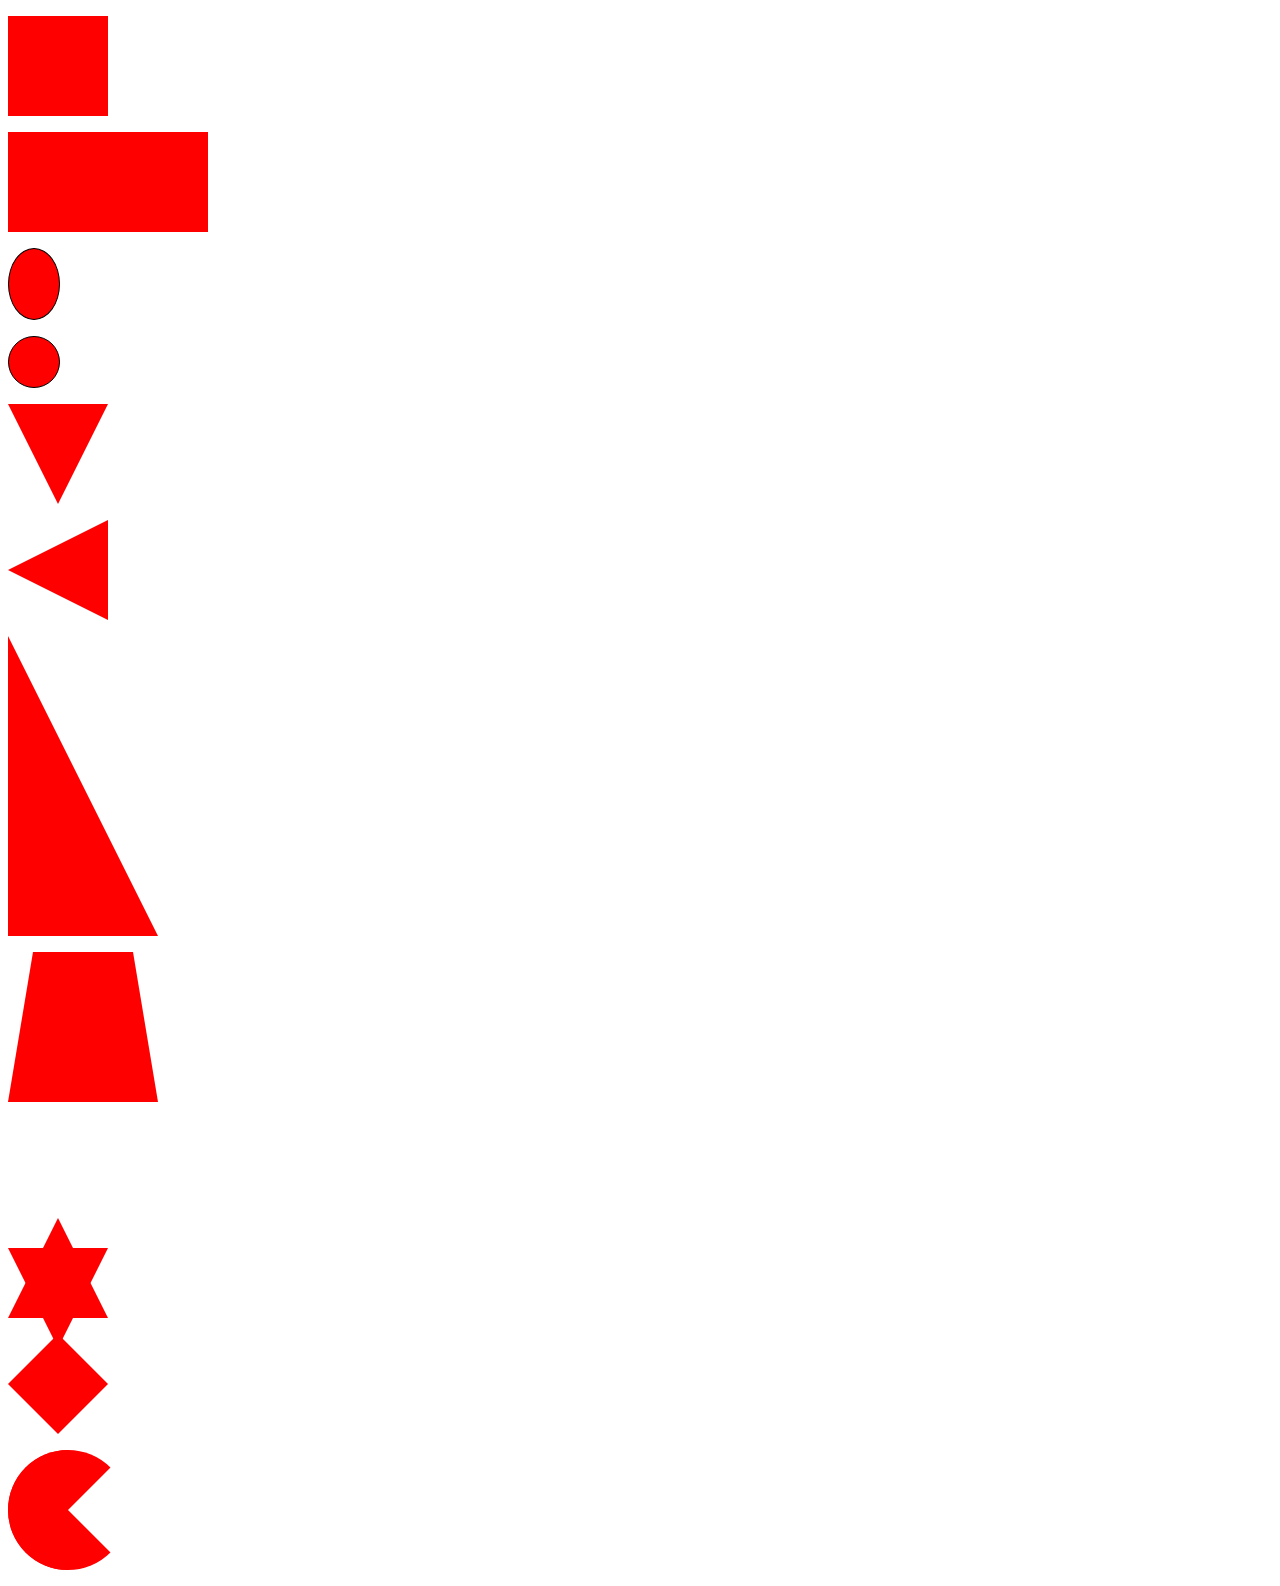
<file: CSS_Shapes.html>
<!DOCTYPE html>
<html lang="en">
<head>
    <meta charset="UTF-8">
    <meta name="viewport" content="width=device-width, initial-scale=1.0">
    <meta http-equiv="X-UA-Compatible" content="ie=edge">
    <title>Document</title>
    <style>
        #square{
            width: 0;
            height: 0;
            border-left: 50px solid red;
            border-right: 50px solid red;
            border-top: 50px solid red;
            border-bottom: 50px solid red;
        }
        #rectangle{
            width: 0;
            height: 0;
            border-left: 100px solid red;
            border-right: 100px solid red;
            border-top: 50px solid red;
            border-bottom: 50px solid red;
        }
        #oval{
            background-color: red;
            border: 1px black solid;
            border-radius: 50%;
            height: 70px;
            width: 50px;
        }
        #circle{
            background-color: red;
            border: 1px black solid;
            border-radius: 50%;
            height: 50px;
            width: 50px;
        }
        #triangle-down{
            width: 0;
            height: 0;
            border-left: 50px solid transparent;
            border-right: 50px solid transparent;
            border-top: 100px solid red;
        }
        #triangle-left{
            width: 0;
            height: 0;
            border-right: 100px solid red;
            border-top: 50px solid transparent;
            border-bottom: 50px solid transparent;
        }
        #right-triangle{
            width: 0;
            height: 0;
            border-left: 100px solid red;
            border-bottom: 100px solid red;
            border-right: 50px solid transparent;
            border-top: 200px solid transparent;
        }
        #trapezoid{
            width: 100px;
            height: 0;
            border-left: 25px solid transparent;
            border-bottom: 150px solid red;
            border-right: 25px solid transparent;
        }
        #six-star{
            width: 100px;
            border-left: 25px solid transparent;
            border-bottom: 150px solid transparent;
            border-right: 25px solid transparent;
            border-top: 100px solid transparent;
            background-color: transparent;;
        }
        #six-star {
            width: 0;
            height: 0;
            border-left: 50px solid transparent;
            border-right: 50px solid transparent;
            border-bottom: 100px solid red;
            position: relative;
    }
        #six-star:after {
            width: 0;
            height: 0;
            border-left: 50px solid transparent;
            border-right: 50px solid transparent;
            border-top: 100px solid red;
            position: absolute;
            content: "";
            top: 30px;
            left: -50px;
    }
        #diamond {
            width: 0;
            height: 0;
            border: 50px solid transparent;
            border-bottom-color: red;
            position: relative;
            top: -50px;
    }
    #diamond:after {
            content: '';
            position: absolute;
            left: -50px;
            top: 50px;
            width: 0;
            height: 0;
            border: 50px solid transparent;
            border-top-color: red;
    }
    #pacman {
            width: 0px;
            height: 0px;
            border-right: 60px solid transparent;
            border-top: 60px solid red;
            border-left: 60px solid red;
            border-bottom: 60px solid red;
            border-top-left-radius: 60px;
            border-top-right-radius: 60px;
            border-bottom-left-radius: 60px;
            border-bottom-right-radius: 60px;
    }
    </style>
</head>
<body>
    <p id="square"></p>
    <p id="rectangle"></p>
    <p id="oval"></p>
    <p id="circle"></p>
    <p id="triangle-down"></p>
    <p id="triangle-left"></p>
    <p id="right-triangle"></p>
    <p id="trapezoid"></p>
    <p id="six-star"></p>
    <p id="diamond"></p>
    <p id="pacman"></p>
</body>
</html>
</file>
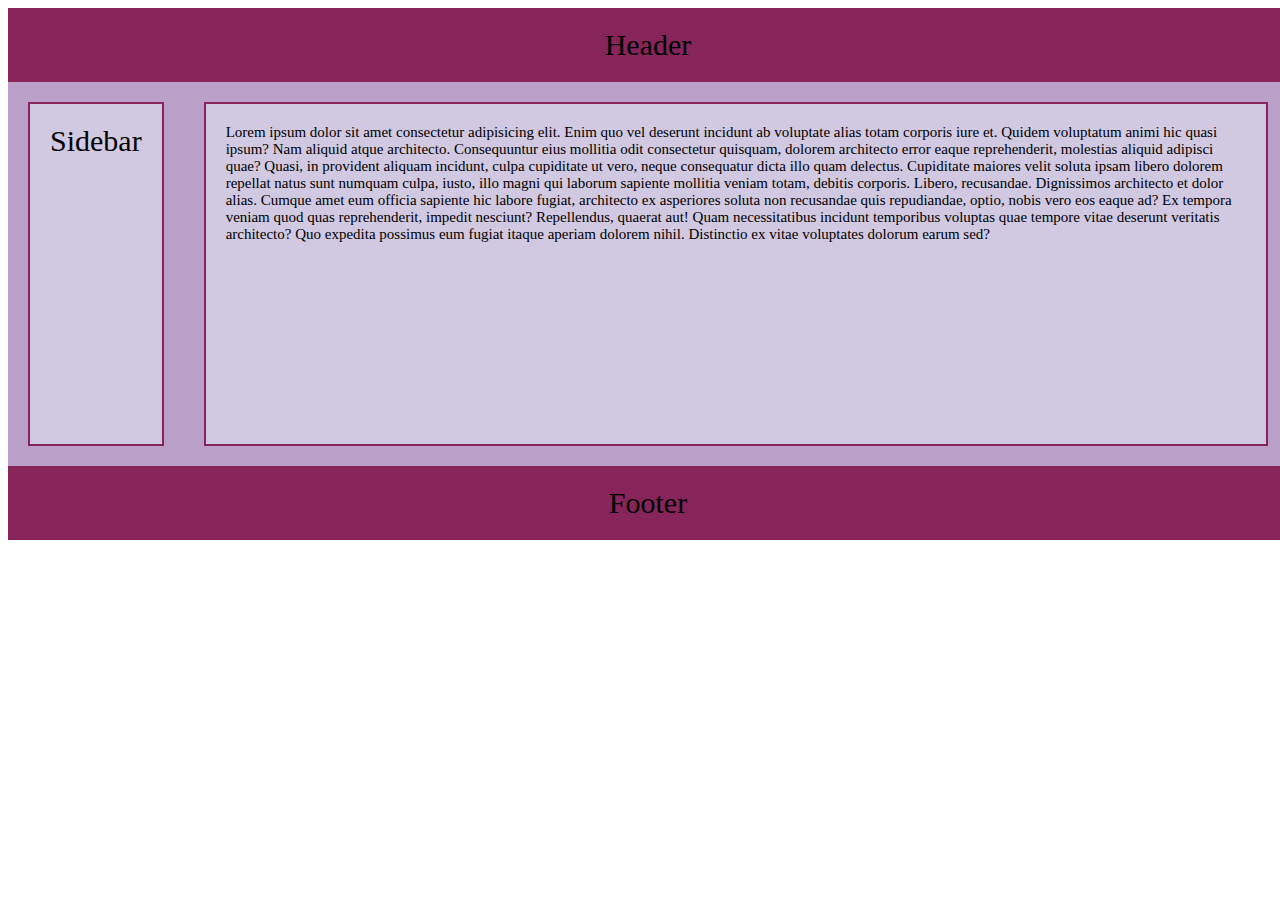
<file: flexbox_lay2.html>
<!DOCTYPE html>
<html lang="en">
<head>
    <meta charset="UTF-8">
    <meta name="viewport" content="width=device-width, initial-scale=1.0">
    <meta http-equiv="X-UA-Compatible" content="ie=edge">
    <title>Document</title>
    <style>
    .container{
        display: flex;
        flex-direction: row;
        /* flex-wrap: wrap; */
        justify-content: center;
        background-color: #BBA0CA;
        font-size: 30px;
        }
    .item{
        background-color:#D1C8E1;
        height: 300px;
        font-size: 30px;
        margin: 20px;
        display: flex;
        border: solid #87255B 2px;
        }
    #sidebar{
        padding: 20px;
    }
    #content{
        font-size: 15px;
        padding: 20px;
    }
    #header{
        background-color: #87255B;
        padding: 20px;
    }
    body{
        height: 100%;
        width: 100%;
    }
    </style>
</head>
<body>
    <div class="container" id="header">Header</div>
    <div class="container">
        <div class="item" id="sidebar">Sidebar</div>
        <div class="item" id="content">Lorem ipsum dolor sit amet consectetur adipisicing elit. Enim quo vel deserunt incidunt ab voluptate alias totam corporis iure et. Quidem voluptatum animi hic quasi ipsum? Nam aliquid atque architecto.
        Consequuntur eius mollitia odit consectetur quisquam, dolorem architecto error eaque reprehenderit, molestias aliquid adipisci quae? Quasi, in provident aliquam incidunt, culpa cupiditate ut vero, neque consequatur dicta illo quam delectus.
        Cupiditate maiores velit soluta ipsam libero dolorem repellat natus sunt numquam culpa, iusto, illo magni qui laborum sapiente mollitia veniam totam, debitis corporis. Libero, recusandae. Dignissimos architecto et dolor alias.
        Cumque amet eum officia sapiente hic labore fugiat, architecto ex asperiores soluta non recusandae quis repudiandae, optio, nobis vero eos eaque ad? Ex tempora veniam quod quas reprehenderit, impedit nesciunt?
        Repellendus, quaerat aut! Quam necessitatibus incidunt temporibus voluptas quae tempore vitae deserunt veritatis architecto? Quo expedita possimus eum fugiat itaque aperiam dolorem nihil. Distinctio ex vitae voluptates dolorum earum sed?</div>
    </div>
    <div class="container" id="header">Footer</div>
</body>
</html>
</file>
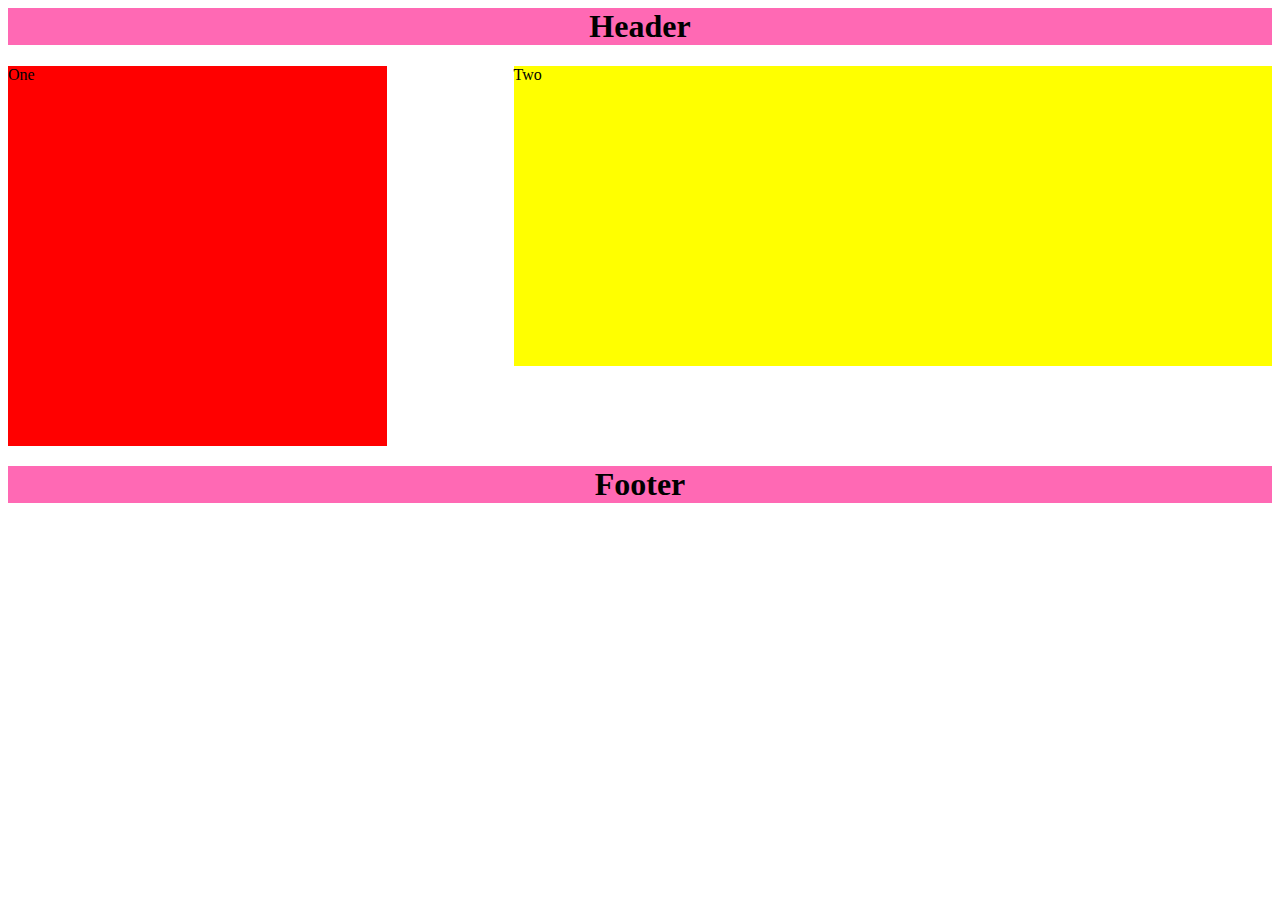
<file: floats.html>
<!DOCTYPE html>
<html lang="en">
<head>
    <meta charset="UTF-8">
    <meta name="viewport" content="width=device-width, initial-scale=1.0">
    <meta http-equiv="X-UA-Compatible" content="ie=edge">
    <title>Document</title>
    <style>
        .one{
            height: 380px;
            width:30%;
            background-color: red;
            float:left;
            margin-bottom: 20px;
        }
        .two{
            height: 300px;
            width:60%;
            background-color: yellow;
            float:right;
        }
        .clear{
            clear:both;
        }
        h1{
            text-align: center;
            background-color: hotpink;
            width:100%;
        }
        #footer{
            margin-bottom: 0px;
        }
        #header{
            margin-top: 0px;
        }
    </style>
</head>
<body>
    <h1 id="header">Header</h1>
    <div class="one">One</div>
    <div class="two">Two</div>
    <h1 id="footer" class="clear">Footer</h1>
</body>
</html>
</file>
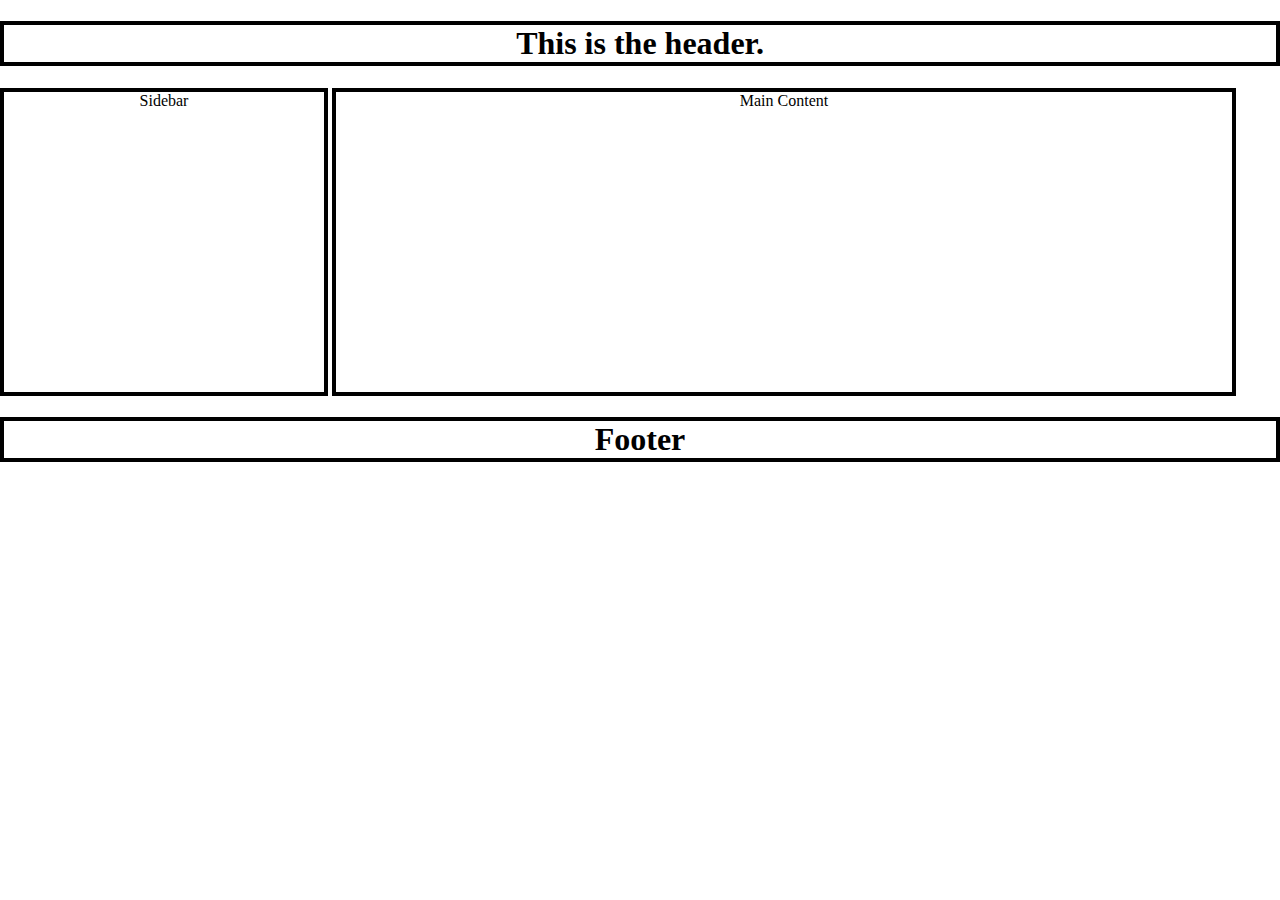
<file: layou_pract.html>
<!DOCTYPE html>
<html lang="en">
<head>
    <meta charset="UTF-8">
    <meta name="viewport" content="width=device-width, initial-scale=1.0">
    <meta http-equiv="X-UA-Compatible" content="ie=edge">
    <title>Document</title>
    <style>
        body{
            margin:0;
        }
        h1{
            text-align: center;
            border: solid black 4px;
        }
        #sidebar{
            width:25%;
            border: solid black 4px;
            height:300px;
            display:inline-block;
            text-align: center;
        }
        #main{
            width:70%;
            height:300px;
            border: solid black 4px;
            display: inline-block;
            text-align: center;
        }
    </style>
</head>
<body>
    <h1>This is the header.</h1>
    <div>
        <div id="sidebar">Sidebar</div>
        <div id="main">Main Content</div>
    </div>
    <h1>Footer</h1>
</body>
</html>
</file>
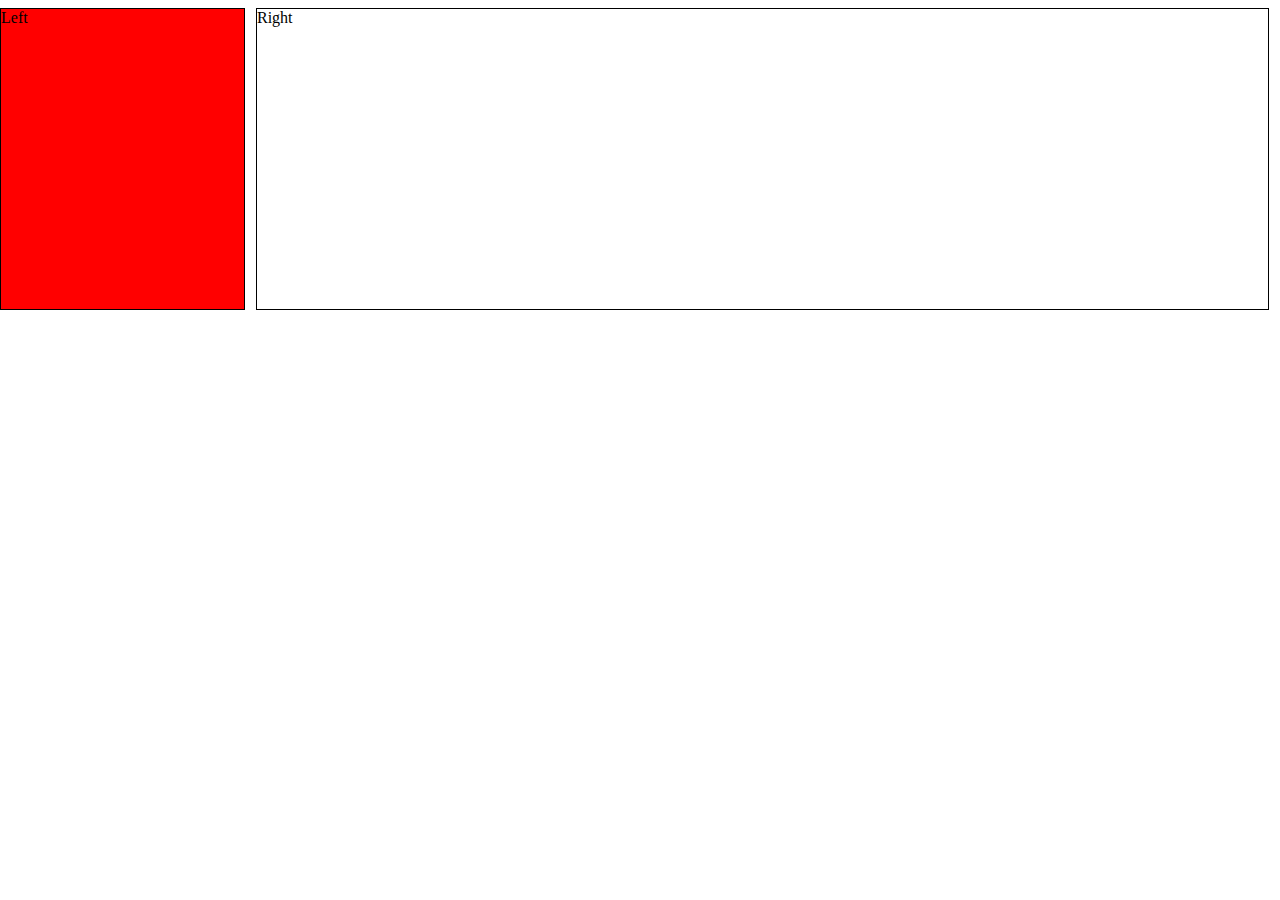
<file: positioning_pract.html>
<!DOCTYPE html>
<html lang="en">
<head>
    <meta charset="UTF-8">
    <meta name="viewport" content="width=device-width, initial-scale=1.0">
    <meta http-equiv="X-UA-Compatible" content="ie=edge">
    <title>Document</title>
    <style>
    #left{
        position:absolute;
        left:0px;
        width: 19%;
        border: solid black 1px;
        display: inline-block;
        height:300px;
        background-color: red;
    }
    #right{
        position: absolute;
        left:20%;
        width:79%;
        border:solid black 1px;
        display:inline-block;
        height:300px;
    }
    </style>
</head>
<body>
    <div id="left">Left</div>
    <div id="right">Right</div>
</body>
</html>
</file>
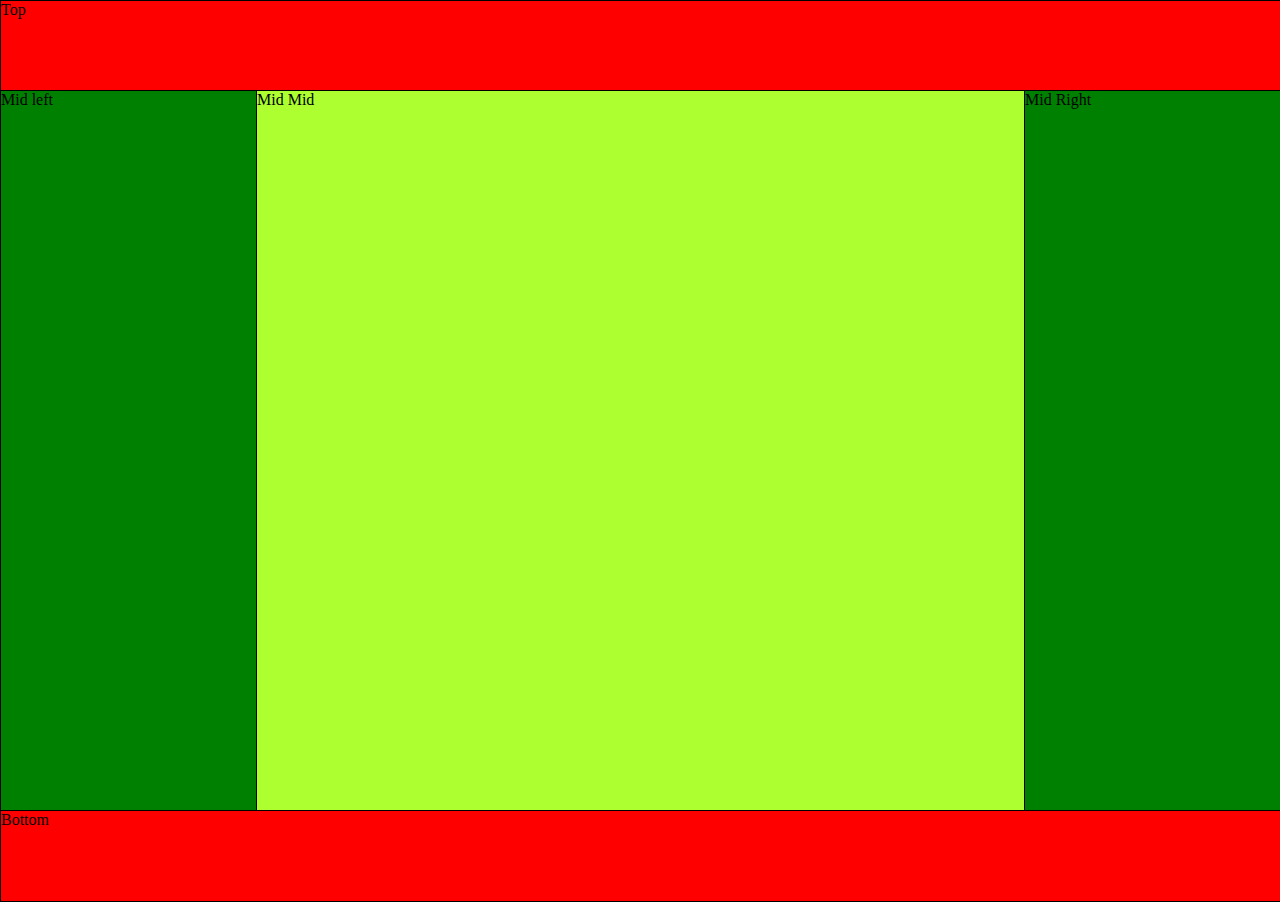
<file: positioning_pract2.html>
<!DOCTYPE html>
<html lang="en">
<head>
    <meta charset="UTF-8">
    <meta name="viewport" content="width=device-width, initial-scale=1.0">
    <meta http-equiv="X-UA-Compatible" content="ie=edge">
    <title>Document</title>
    <style>
    #top{
        position:absolute;
        top:0;
        height:10%;
        width:100%;
        left:0;
        display:inline-block;
        border: solid black 1px;
        background-color: red;
    }
    #mid_left{
        position:absolute;
        top:10%;
        left:0;
        width:20%;
        height:80%;
        display:inline-block;
        border: solid black 1px;
        background-color: green;
    }
    #mid_mid{
        position: absolute;
        top:10%;
        height:80%;
        left: 20%;
        width:60%;
        display:inline-block;
        border: solid black 1px;
        background-color: greenyellow;
    }
    #mid_right{
        position: absolute;
        top:10%;
        left:80%;
        width:20%;
        height:80%;
        display:inline-block;
        border: solid black 1px;
        background-color: green;
    }
    #bottom{
        position: absolute;
        top:90%;
        height:10%;
        width:100%;
        left:0;
        display:inline-block;
        border: solid black 1px;
        background-color: red;
    }
    </style>
</head>
<body>
    <div id="top">Top</div>
    <div id="mid_left">Mid left</div>
    <div id="mid_mid">Mid Mid</div>
    <div id="mid_right">Mid Right</div>
    <div id="bottom">Bottom</div>
</body>
</html>
</file>
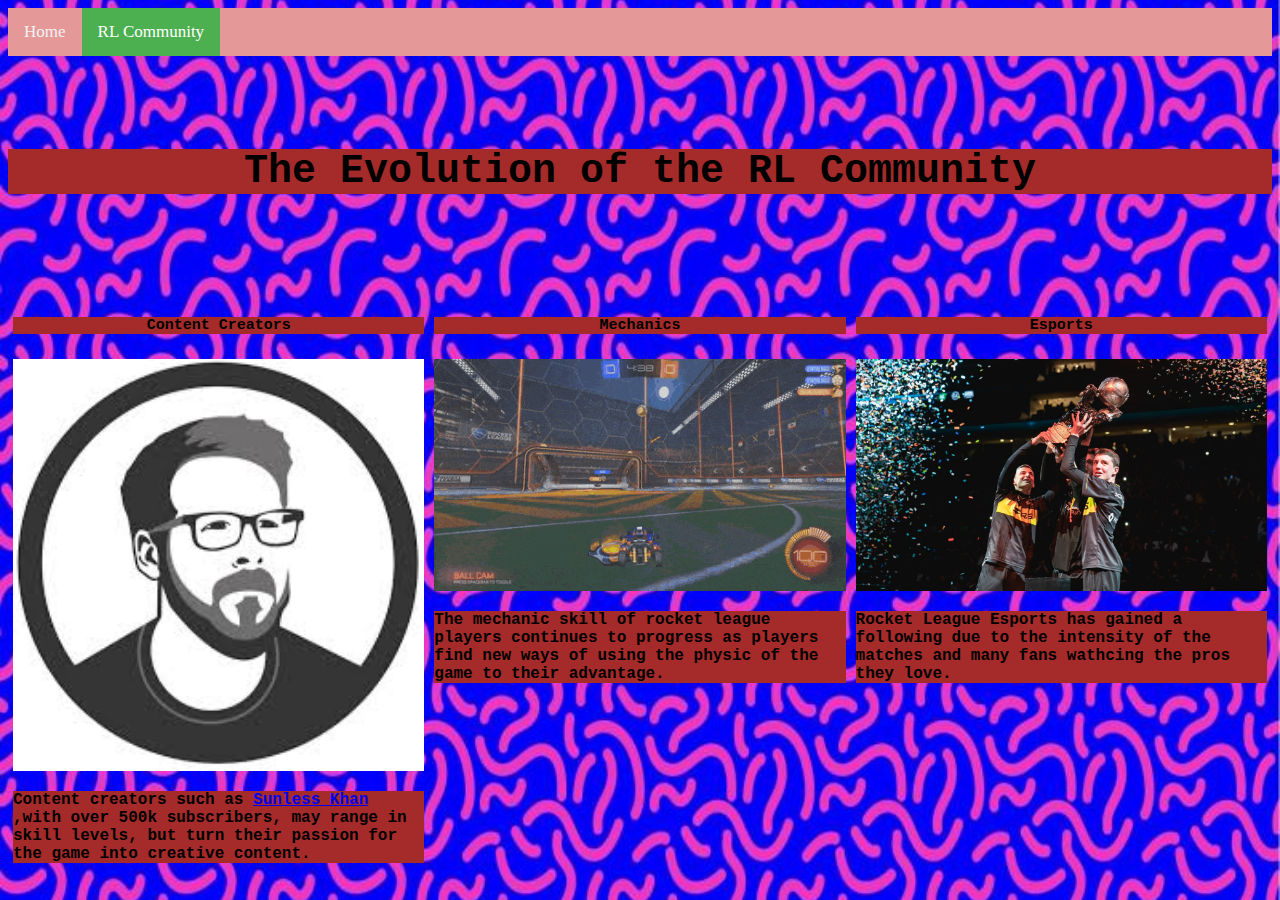
<file: RLCom.html>
<!DOCTYPE html>
<html lang="en">
<head>
    <meta charset="UTF-8">
    <meta name="viewport" content="width=device-width, initial-scale=1.0">
    <meta http-equiv="X-UA-Compatible" content="ie=edge">
    <title>RL Evolution</title>
    <link rel="stylesheet" href="style.css">
</head>
<body>
    <div class="topnav">
        <a href="index.html">Home</a>
        <a class="active">RL Community</a>
    </div>
    <h6>The Evolution of the RL Community</h6>
    <div class="row">
        <div class="column">
            <h5>Content Creators</h5>
            <img src="sunless_profile.jpeg" alt="Picture of Sunless Khan's Youtube Profile." style="width:100%">
            <p>Content creators such as <a href="https://www.youtube.com/channel/UCocHtA1ADT6kTObipYzJoww" target="_blank">Sunless Khan</a> ,with over 500k subscribers, may range in skill levels, but turn their passion for the game into creative content.</p>
        </div>  
        <div class="column">
            <h5>Mechanics</h5>
            <img src="flip_reset.gif" alt="Flip Reset Mechanic." style="width:100%">
            <p>The mechanic skill of rocket league players continues to progress as players find new ways of using the physic of the game to their advantage.</p>
        </div>
        <div class="column">
            <h5>Esports</h5>
            <img src="rlcs.jpeg" alt="Picture of RL champions from 2019." style="width:100%">
            <p>Rocket League Esports has gained a following due to the intensity of the matches and many fans wathcing the pros they love.</p>
        </div> 
    </div>
</body>
</html>
</file>
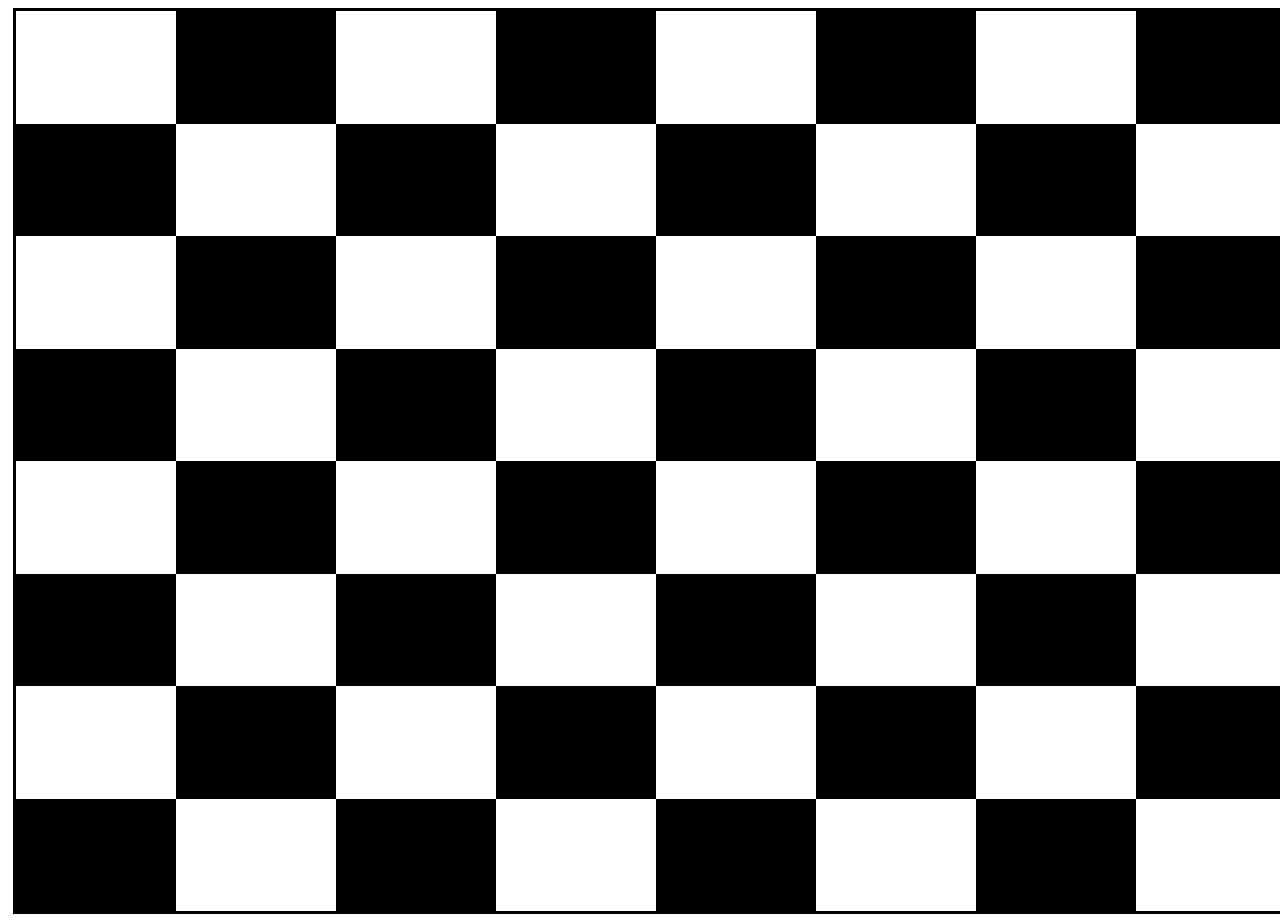
<file: flexbox/chessboard.html>
<!DOCTYPE html>
<html lang="en">
<head>
    <meta charset="UTF-8">
    <meta name="viewport" content="width=device-width, initial-scale=1.0">
    <meta http-equiv="X-UA-Compatible" content="ie=edge">
    <title>Document</title>
    <style>
    .container{
        display: flex;
        flex-direction: row;
        width: 100vw;
        height: 100vh;
        border: black solid 3px;
        margin: 5px;
    }
    .flexContainerColumn{
        display: flex;
        flex-direction: column;
        height: 100%;
        align-items: stretch;
    }
    .flex1{
        flex:1;
    }
    .black{
        background-color: black;
    }
    .white{
        background-color: white;
    }

    </style>
</head>
<body>
    <div class="container">
        <div class="flexContainerColumn flex1">
            <div class="white flex1"></div>
            <div class="black flex1"></div>
            <div class="white flex1"></div>
            <div class="black flex1"></div>
            <div class="white flex1"></div>
            <div class="black flex1"></div>
            <div class="white flex1"></div>
            <div class="black flex1"></div>
        </div>
        <div class="flexContainerColumn flex1">
            <div class="black flex1"></div>
            <div class="white flex1"></div>
            <div class="black flex1"></div>
            <div class="white flex1"></div>
            <div class="black flex1"></div>
            <div class="white flex1"></div>
            <div class="black flex1"></div>
            <div class="white flex1"></div>
        </div>
        <div class="flexContainerColumn flex1">
            <div class="white flex1"></div>
            <div class="black flex1"></div>
            <div class="white flex1"></div>
            <div class="black flex1"></div>
            <div class="white flex1"></div>
            <div class="black flex1"></div>
            <div class="white flex1"></div>
            <div class="black flex1"></div>
        </div>
        <div class="flexContainerColumn flex1">
            <div class="black flex1"></div>
            <div class="white flex1"></div>
            <div class="black flex1"></div>
            <div class="white flex1"></div>
            <div class="black flex1"></div>
            <div class="white flex1"></div>
            <div class="black flex1"></div>
            <div class="white flex1"></div>
        </div>
        <div class="flexContainerColumn flex1">
            <div class="white flex1"></div>
            <div class="black flex1"></div>
            <div class="white flex1"></div>
            <div class="black flex1"></div>
            <div class="white flex1"></div>
            <div class="black flex1"></div>
            <div class="white flex1"></div>
            <div class="black flex1"></div>
        </div>
        <div class="flexContainerColumn flex1">
            <div class="black flex1"></div>
            <div class="white flex1"></div>
            <div class="black flex1"></div>
            <div class="white flex1"></div>
            <div class="black flex1"></div>
            <div class="white flex1"></div>
            <div class="black flex1"></div>
            <div class="white flex1"></div>
        </div>
        <div class="flexContainerColumn flex1">
            <div class="white flex1"></div>
            <div class="black flex1"></div>
            <div class="white flex1"></div>
            <div class="black flex1"></div>
            <div class="white flex1"></div>
            <div class="black flex1"></div>
            <div class="white flex1"></div>
            <div class="black flex1"></div>
        </div>
        <div class="flexContainerColumn flex1">
            <div class="black flex1"></div>
            <div class="white flex1"></div>
            <div class="black flex1"></div>
            <div class="white flex1"></div>
            <div class="black flex1"></div>
            <div class="white flex1"></div>
            <div class="black flex1"></div>
            <div class="white flex1"></div>
        </div>
    </div>
</body>
</html>
</file>
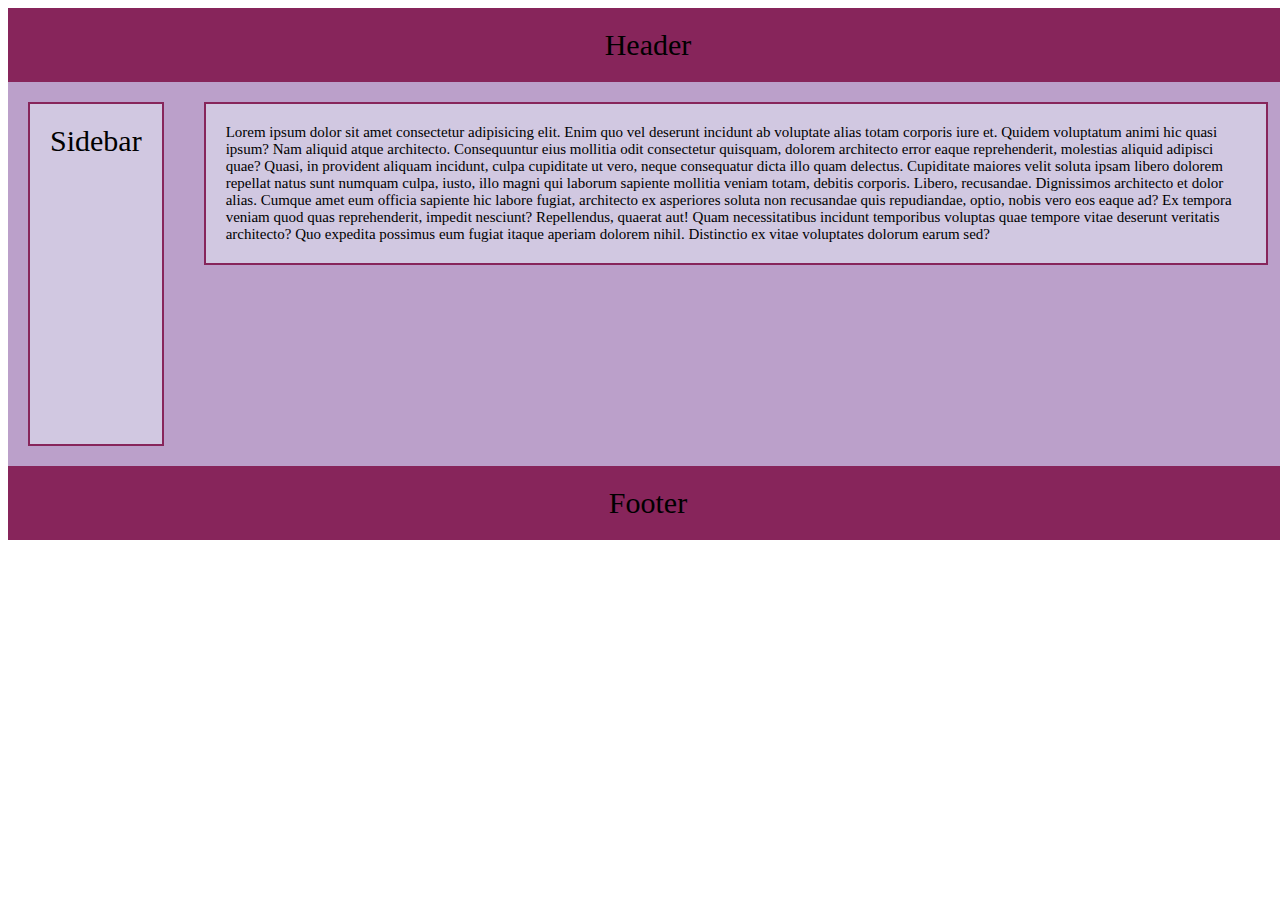
<file: flexbox/flexbox_lay1.html>
<!DOCTYPE html>
<html lang="en">
<head>
    <meta charset="UTF-8">
    <meta name="viewport" content="width=device-width, initial-scale=1.0">
    <meta http-equiv="X-UA-Compatible" content="ie=edge">
    <title>Document</title>
    <style>
    .container{
        display: flex;
        flex-direction: row;
        /* flex-wrap: wrap; */
        justify-content: center;
        background-color: #BBA0CA;
        font-size: 30px;
        }
    .item{
        background-color:#D1C8E1;
        font-size: 30px;
        margin: 20px;
        display: flex;
        border: solid #87255B 2px;
        }
    #sidebar{
        height: 300px;
        padding: 20px;
    }
    #content{
        font-size: 15px;
        height:fit-content;
        padding: 20px;
    }
    #header{
        background-color: #87255B;
        padding: 20px;
    }
    body{
        height: 100%;
        width: 100%;
    }
    </style>
</head>
<body>
    <div class="container" id="header">Header</div>
    <div class="container">
        <div class="item" id="sidebar">Sidebar</div>
        <div class="item" id="content">Lorem ipsum dolor sit amet consectetur adipisicing elit. Enim quo vel deserunt incidunt ab voluptate alias totam corporis iure et. Quidem voluptatum animi hic quasi ipsum? Nam aliquid atque architecto.
        Consequuntur eius mollitia odit consectetur quisquam, dolorem architecto error eaque reprehenderit, molestias aliquid adipisci quae? Quasi, in provident aliquam incidunt, culpa cupiditate ut vero, neque consequatur dicta illo quam delectus.
        Cupiditate maiores velit soluta ipsam libero dolorem repellat natus sunt numquam culpa, iusto, illo magni qui laborum sapiente mollitia veniam totam, debitis corporis. Libero, recusandae. Dignissimos architecto et dolor alias.
        Cumque amet eum officia sapiente hic labore fugiat, architecto ex asperiores soluta non recusandae quis repudiandae, optio, nobis vero eos eaque ad? Ex tempora veniam quod quas reprehenderit, impedit nesciunt?
        Repellendus, quaerat aut! Quam necessitatibus incidunt temporibus voluptas quae tempore vitae deserunt veritatis architecto? Quo expedita possimus eum fugiat itaque aperiam dolorem nihil. Distinctio ex vitae voluptates dolorum earum sed?</div>
    </div>
    <div class="container" id="header">Footer</div>
</body>
</html>
</file>
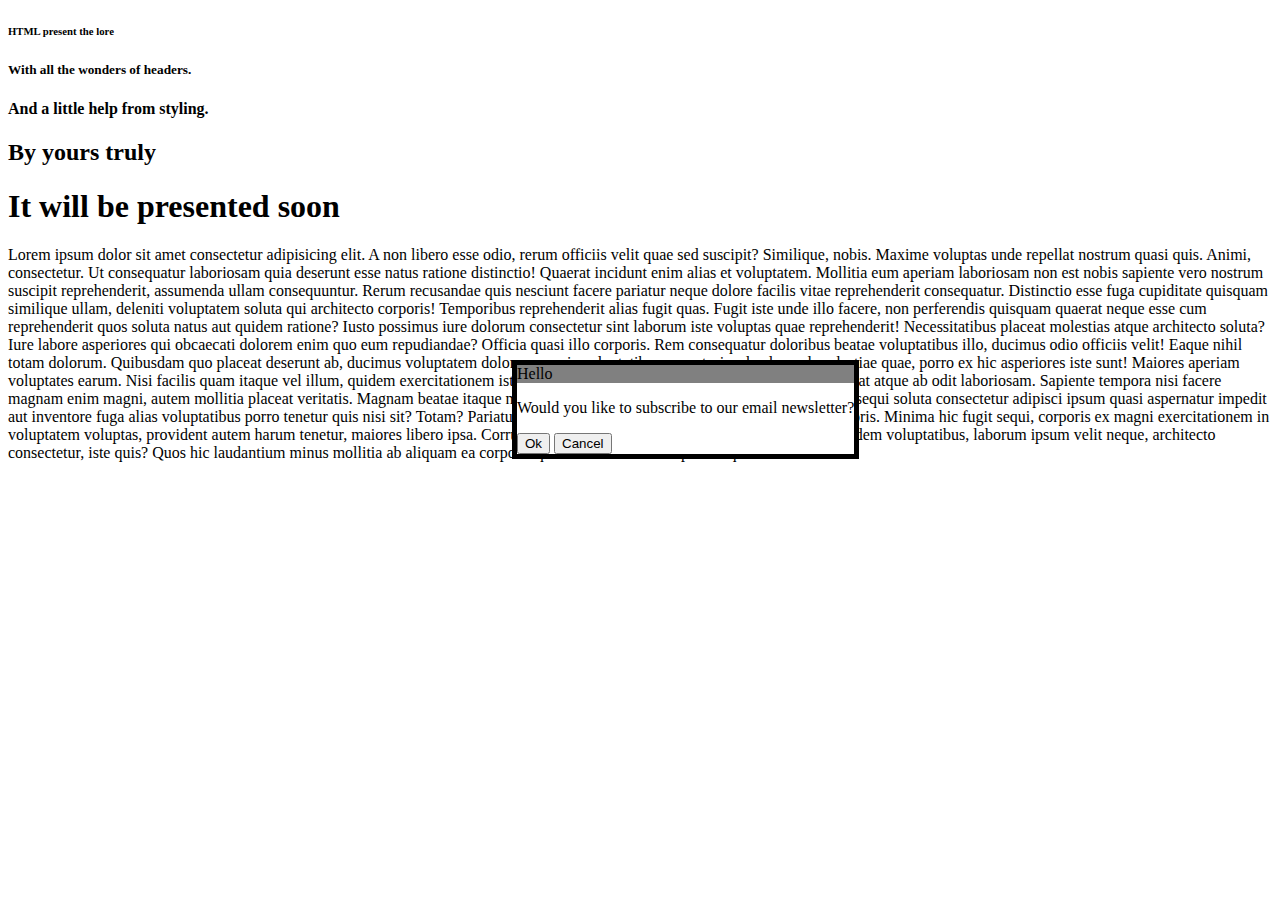
<file: flexbox/modal_dialog.html>
<!DOCTYPE html>
<html lang="en">
<head>
    <meta charset="UTF-8">
    <meta name="viewport" content="width=device-width, initial-scale=1.0">
    <meta http-equiv="X-UA-Compatible" content="ie=edge">
    <title>Document</title>
    <style>
    .modal-dialog{
        display: flex;
        position: absolute;
        left:40%;
        top: 40%;
        flex-direction: column;
        background-color: white;
        border: black solid 5px;
    }
    .modal-header{
        background-color: grey;

    }
    </style>
</head>
<body>
    <h6>HTML present the lore</h6>
    <h5>With all the wonders of headers.</h5>
    <h4>And a little help from styling.</h4>
    <h2>By yours truly</h2>
    <h1>It will be presented soon</h1>
    <p>Lorem ipsum dolor sit amet consectetur adipisicing elit. A non libero esse odio, rerum officiis velit quae sed suscipit? Similique, nobis. Maxime voluptas unde repellat nostrum quasi quis. Animi, consectetur.
    Ut consequatur laboriosam quia deserunt esse natus ratione distinctio! Quaerat incidunt enim alias et voluptatem. Mollitia eum aperiam laboriosam non est nobis sapiente vero nostrum suscipit reprehenderit, assumenda ullam consequuntur.
    Rerum recusandae quis nesciunt facere pariatur neque dolore facilis vitae reprehenderit consequatur. Distinctio esse fuga cupiditate quisquam similique ullam, deleniti voluptatem soluta qui architecto corporis! Temporibus reprehenderit alias fugit quas.
    Fugit iste unde illo facere, non perferendis quisquam quaerat neque esse cum reprehenderit quos soluta natus aut quidem ratione? Iusto possimus iure dolorum consectetur sint laborum iste voluptas quae reprehenderit!
    Necessitatibus placeat molestias atque architecto soluta? Iure labore asperiores qui obcaecati dolorem enim quo eum repudiandae? Officia quasi illo corporis. Rem consequatur doloribus beatae voluptatibus illo, ducimus odio officiis velit!
    Eaque nihil totam dolorum. Quibusdam quo placeat deserunt ab, ducimus voluptatem dolorem omnis voluptatibus excepturi sed culpa vel molestiae quae, porro ex hic asperiores iste sunt! Maiores aperiam voluptates earum.
    Nisi facilis quam itaque vel illum, quidem exercitationem iste ut animi laudantium? Consequatur recusandae placeat atque ab odit laboriosam. Sapiente tempora nisi facere magnam enim magni, autem mollitia placeat veritatis.
    Magnam beatae itaque magni, aliquam, nihil nesciunt eos numquam nam sint sequi soluta consectetur adipisci ipsum quasi aspernatur impedit aut inventore fuga alias voluptatibus porro tenetur quis nisi sit? Totam?
    Pariatur, dolor tenetur? Repellendus esse eius qui modi corporis. Minima hic fugit sequi, corporis ex magni exercitationem in voluptatem voluptas, provident autem harum tenetur, maiores libero ipsa. Corrupti, error id!
    Quam quaerat explicabo unde nobis quidem voluptatibus, laborum ipsum velit neque, architecto consectetur, iste quis? Quos hic laudantium minus mollitia ab aliquam ea corporis quae odit? Autem voluptatem quibusdam at!</p>
    <div class="modal-dialog">
        <div class="modal-header">
            <label class="modal-title">Hello</label>
        </div>
        <div class="modal-content">
            <p>Would you like to subscribe to our email newsletter?</p> </div>
            <div class="modal-buttons">
                <button>Ok</button>
                <button>Cancel</button>
            </div>
        </div>
</body>
</html>
</file>
<file: style.css>
html {background: url(90s-purple-pink-powerpoint-backgrounds.jpg) no-repeat center center fixed; 
    -webkit-background-size: cover;
    -moz-background-size: cover;
    -o-background-size: cover;
    background-size: cover;
}
h6 {
    font-size: 40px;
    text-align: center;
    font-family: 'Courier New', Courier, monospace;
    background-color: brown;
}
h5{
    font-size: 15px;
    text-align: center;
    font-family: 'Courier New', Courier, monospace;
    background-color: brown;
}
* {
    box-sizing: border-box;
}
.column {
    float: left;
    width: 33.33%;
    padding: 5px;
}
.row::after {
    content: "";
    clear: both;
    display: table;
}
p{
    font-family: 'Courier New', Courier, monospace;
    background-color: brown;
    font-weight: bold;
}
ul{
    font-family: 'Courier New', Courier, monospace;
    background-color: brown;
    font-weight: bold;
    text-align: center;
}
.topnav {
    overflow: hidden;
    background-color: rgb(228, 152, 152);
}
.topnav a {
    float: left;
    color: #f2f2f2;
    text-align: center;
    padding: 14px 16px;
    text-decoration: none;
    font-size: 17px;
}
.topnav a:hover {
    background-color: #ddd;
    color: black;
}
.topnav a.active {
    background-color: #4CAF50;
    color: white;
}
a:hover{
    color:red;
}
</file>
